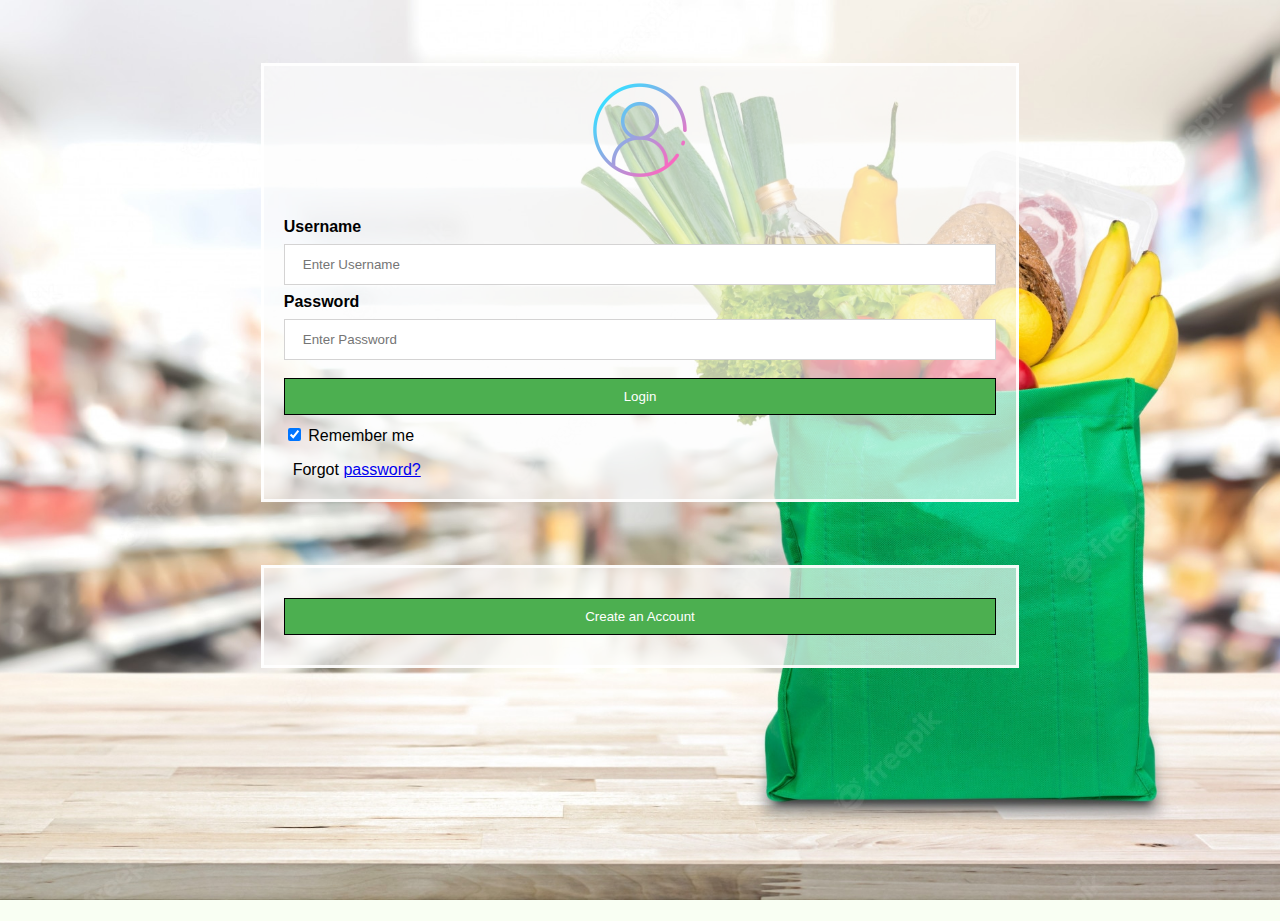
<file: index.html>
<!doctype html>

<html>
    <header>
        <meta charset="utf-8">
        <title>Fast Grocery</title>
        <link rel="stylesheet" href="index.css">
        <meta name="viewport" content="width=device-width, initial-scale=1, shrink-to-fit=no">
        <meta name="name" content="Fast Grocery">
    </header>

    <body>
         <form action="./home.html" >
            <div class="imgcontainer">
                <img src="./login.png" alt="Avatar" class="logo">
            </div>
                <div class="container">
                
                    <label><b>Username</b></label>
                    <input type="text" placeholder="Enter Username" name="username"></input>
                
                    <label><b>Password</b></label>
                    <input type="password" placeholder="Enter Password" name="pass"> </input>
                
                    <button type="submit">Login</button>
                    <input type="checkbox" checked="no"> Remember me </input>
                    <div><p></p></div> <div><p></p></div>
                     <span class="psw">&nbsp&nbspForgot <a href="/home.html">password?</a></span>
                </div>
            </div>
         </form>
         <form action="./signup.html" class="signupform">
            <div class="container">
                    <button type="submit" class="signUP">Create an Account</button>
            </div>
         </form>
    </body>

</html>
</file>
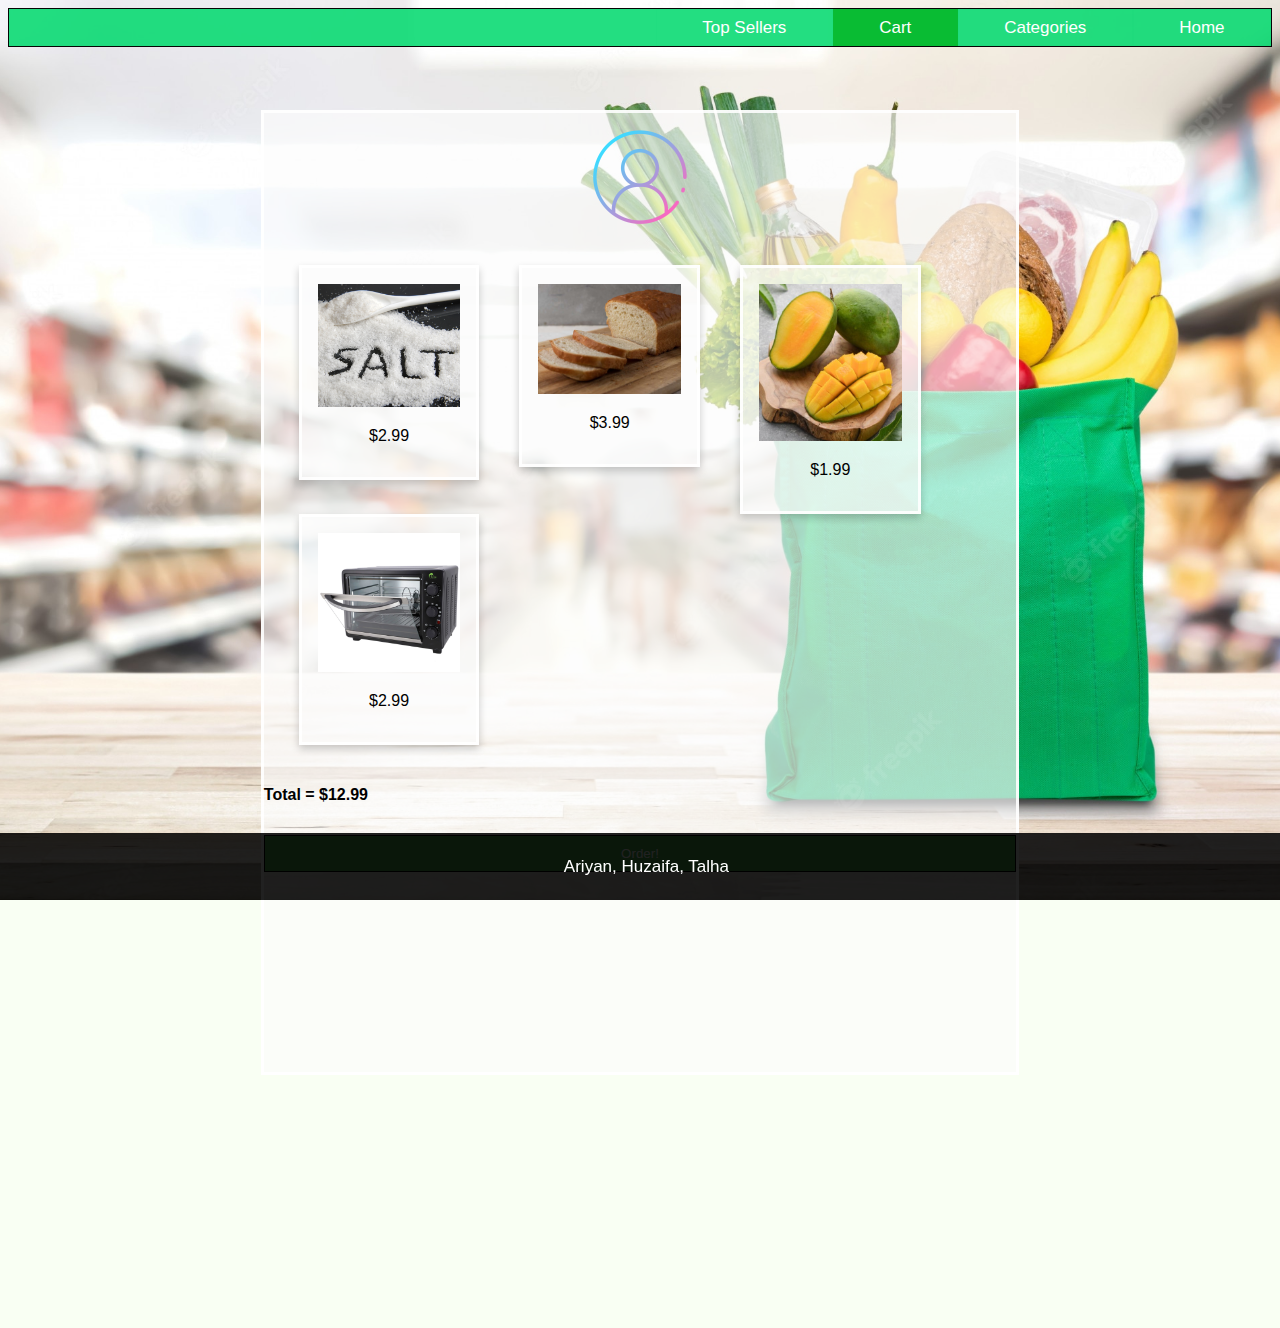
<file: cart.html>
<!doctype html>

<html>
    <header>
        <meta charset="utf-8">
        <title>Fast Grocery</title>
        <link rel="stylesheet" href="./cart.css">
        <meta name="viewport" content="width=device-width, initial-scale=1, shrink-to-fit=no">
        <meta name="name" content="Fast Grocery">
        <link rel="stylesheet" href="https://stackpath.bootstrapcdn.com/bootstrap/4.1.3/css/bootstrap.min.css" integrity="sha384-MCw98/SFnGE8fJT3GXwEOngsV7Zt27NXFoaoApmYm81iuXoPkFOJwJ8ERdknLPMO" crossorigin="anonymous">
        <link href='https://fonts.googleapis.com/css?family=Sofia' rel='stylesheet'>
    </header>

    <body>
        <div class="topnav">
            <a href="./home.html">Home</a>
            <a href="./categories.html">Categories</a>
            <a  class="active" href="./cart.html">Cart</a>
            <a href="./topseller.html">Top Sellers</a>
        </div>

         <form action="./payment.html">
            <div class="imgcontainer">
                <img src="./login.png" alt="Avatar" class="logo">
            </div>
                <div class="container">
                        <div class="row">
                            <div class="column">
                                <div class="card">
                                    <img class = "cardimage" src="./images/salt.png" alt="salt"></img>
                                    <p class="price">$2.99</p>
                                </div>
                            </div>
                            <div class="column">
                                <div class="card">
                                    <img class = "cardimage" src="./images/bread.png" alt="bread"></img>
                                    <p class="price">$3.99</p>
                                </div>
                            </div>
                            <div class="column">
                                <div class="card">
                                    <img class = "cardimage" src="./images/mango.png" alt="mango"></img>
                                    <p class="price">$1.99</p>
                                </div>
                            </div>
                            <div class="column">
                                <div class="card">
                                    <img class = "cardimage" src="./images/oven.png" alt="oven"></img>
                                    <p class="price">$2.99</p>
                                </div>
                            </div>
                            </div>
                        </div>

                    <label><h4>Total = $12.99</h4></label>
                    <button type="submit">Order!</button>

                </div>
            </div>
         </form>


    </body>
    

    <footer>
     <p>Ariyan, Huzaifa, Talha<br></p>
    </footer>

</html>
</file>
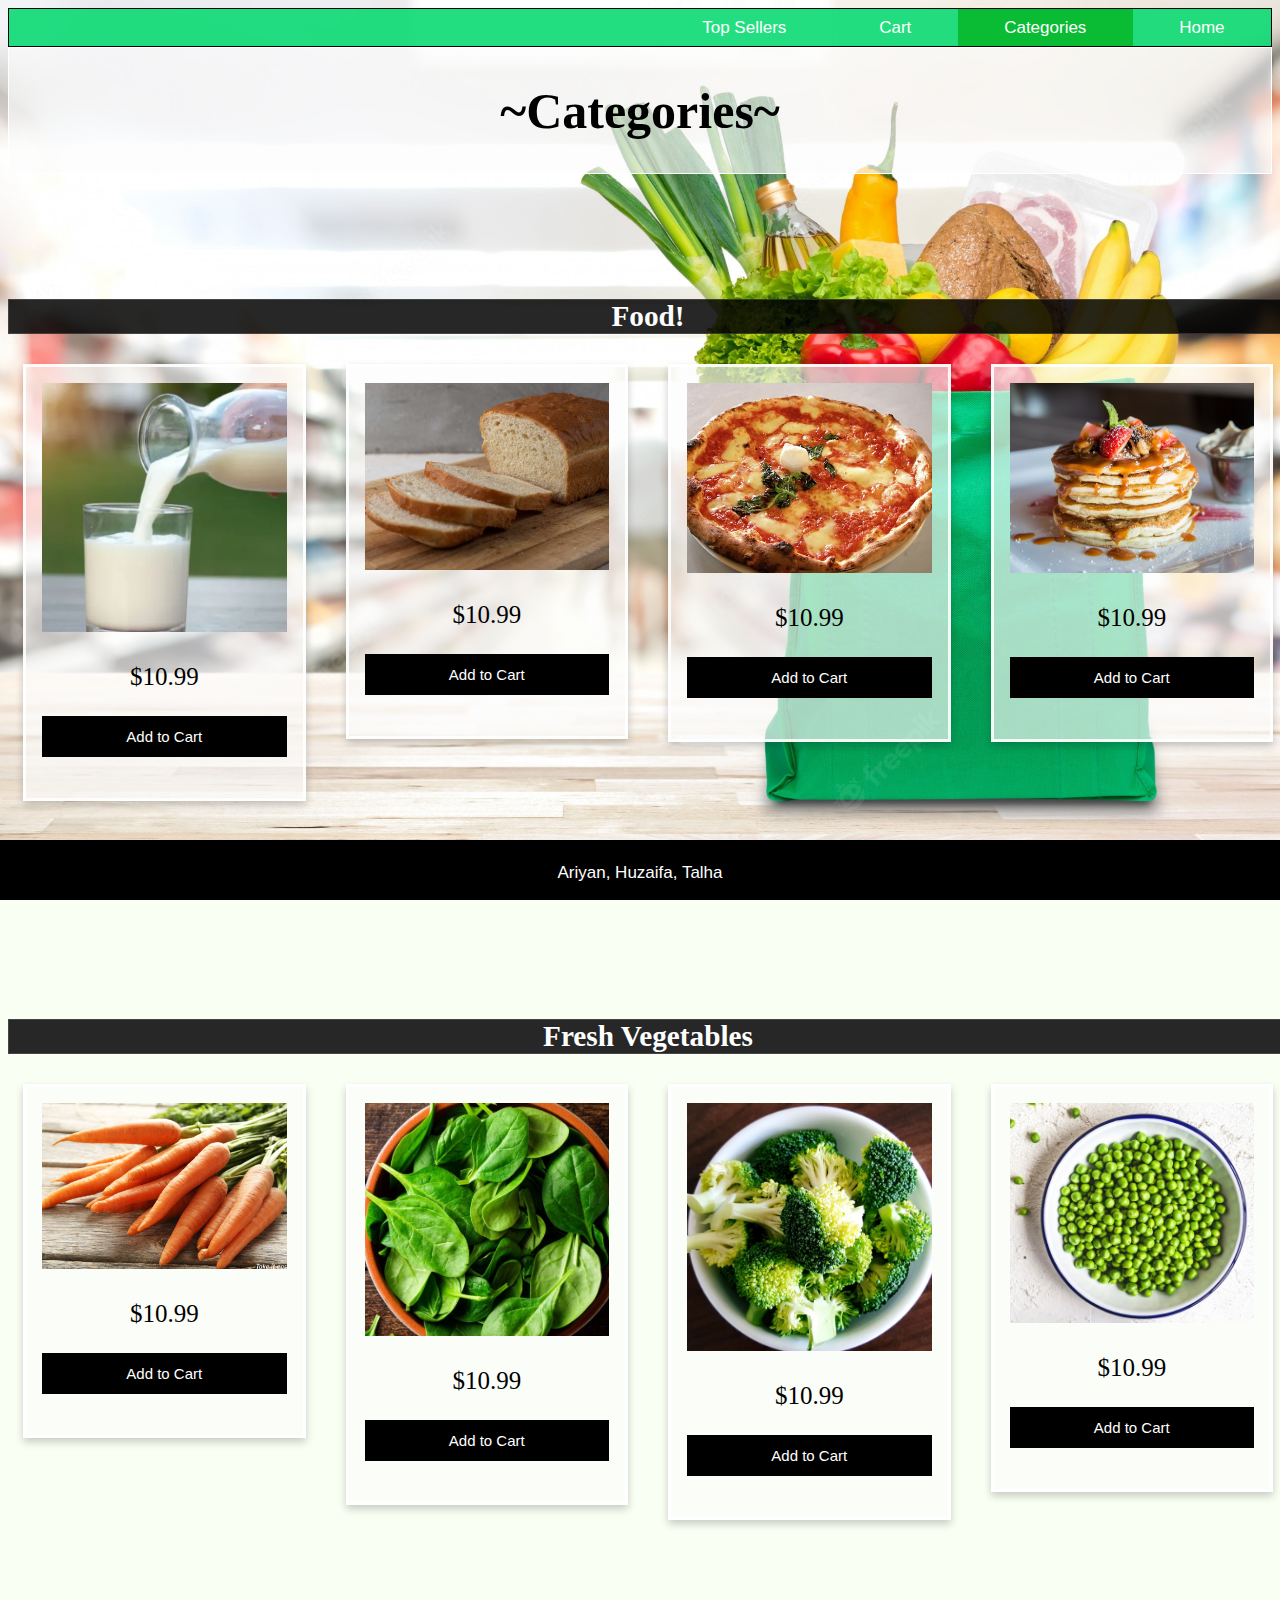
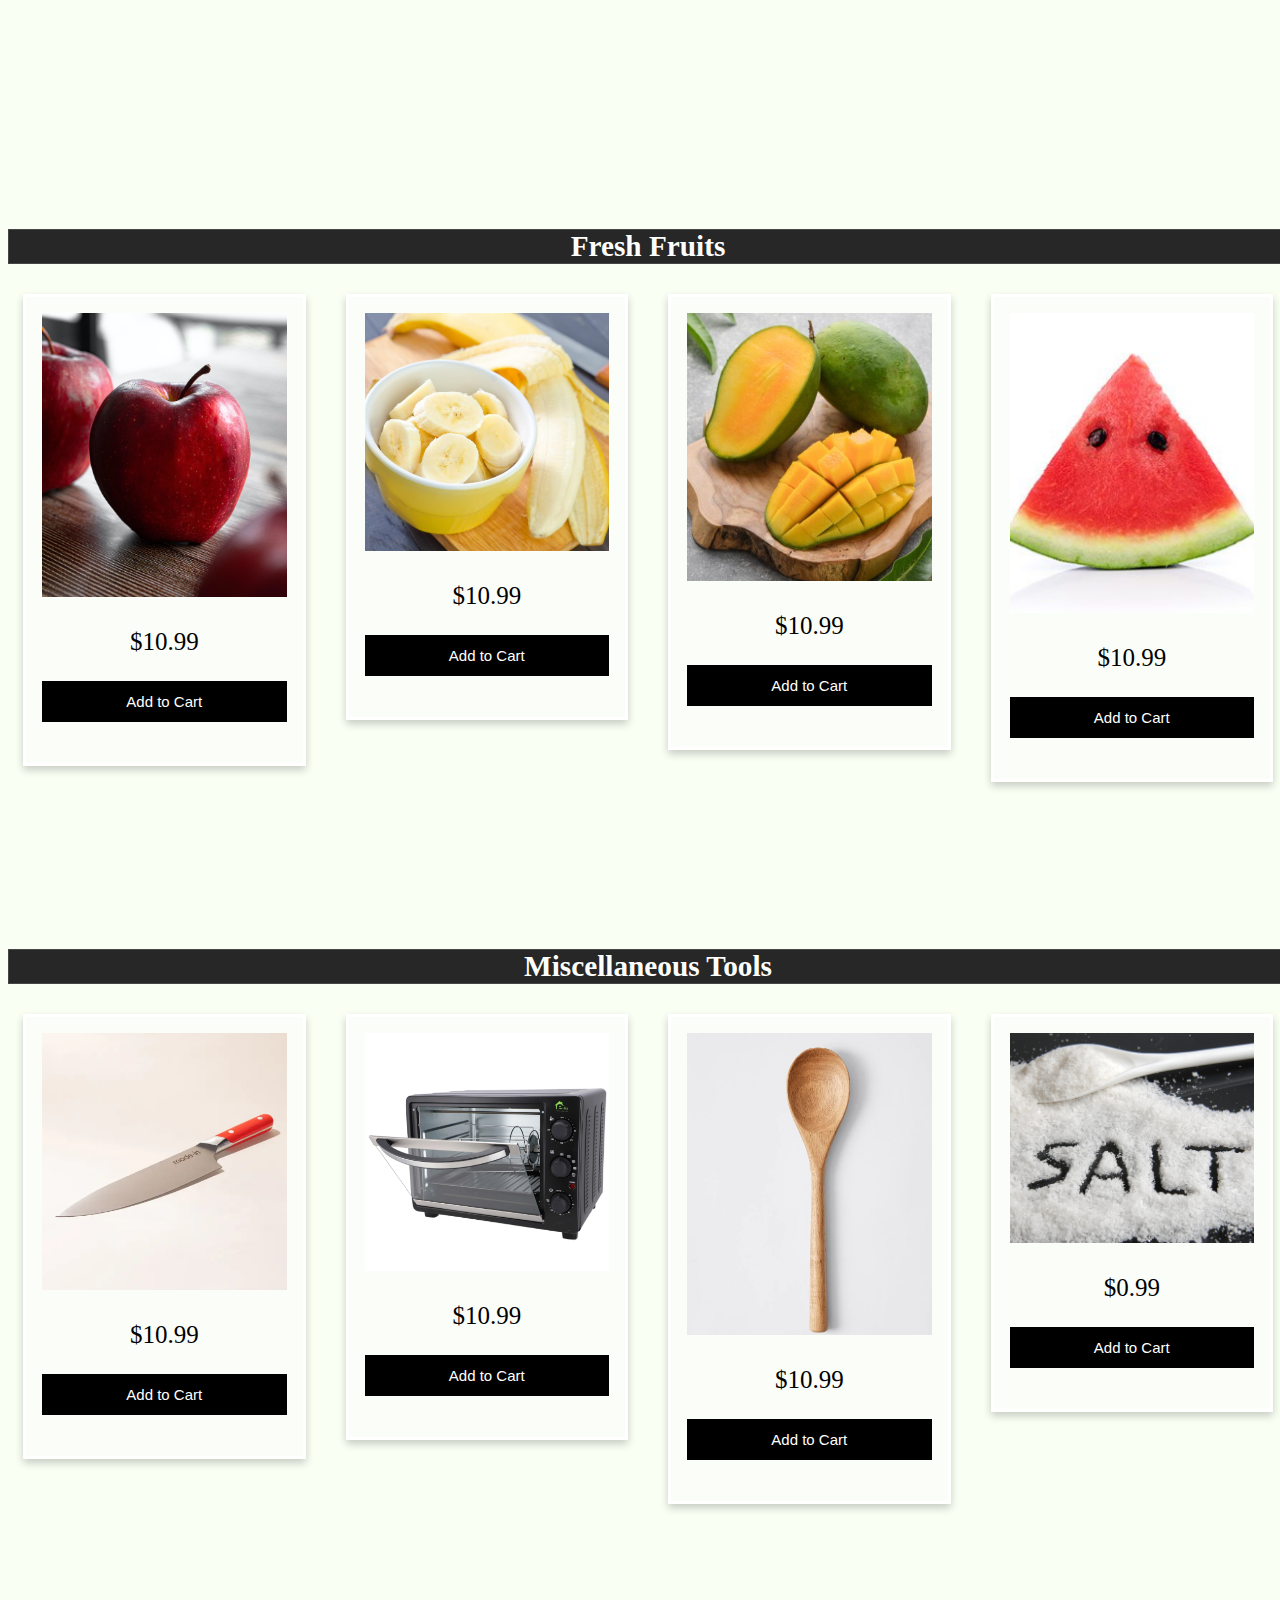
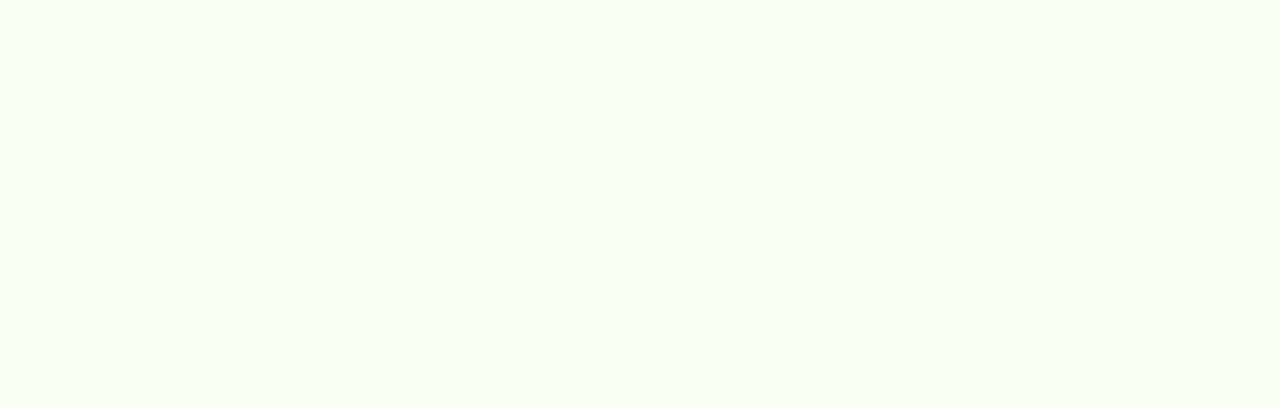
<file: categories.html>
<!doctype html>

<html>
    <header>
        <meta charset="utf-8">
        <title>Fast Grocery</title>
        <link rel="stylesheet" href="categories.css">
        <meta name="viewport" content="width=device-width, initial-scale=1, shrink-to-fit=no">
        <meta name="name" content="Fast Grocery">
    </header>

    <body>
        <div class="topnav">
        <a href="./home.html">Home</a>
        <a class="active" href="./categories.html">Categories</a>
        <a href="./cart.html">Cart</a>
        <a href="./topseller.html">Top Sellers</a>
        </div>

        <div class="title">
            <h1>~Categories~</h1>
        </div>
        <div class="Food">
            <h3>Food!</h3>
            <form action="./cart.html">
             <div class="row">
                <div class="column">
                    <div class="card">
                        <img src="/images/milk.png" alt="milk"></img>
                        <p class="price">$10.99</p>
                        <p><button type="submit">Add to Cart</button></p>
                    </div>
                </div>
                <div class="column">
                    <div class="card">
                        <img src="/images/bread.png" alt="bread"></img>
                        <p class="price">$10.99</p>
                        <p><button type="submit">Add to Cart</button></p>
                    </div>
                </div>
                <div class="column">
                    <div class="card">
                        <img src="/images/pizza.png" alt="pizza"></img>
                        <p class="price">$10.99</p>
                        <p><button type="submit">Add to Cart</button></p>
                    </div>
                </div>
                <div class="column">
                    <div class="card">
                        <img src="/images/pancake.png" alt="pancake"></img>
                        <p class="price">$10.99</p>
                        <p><button type="submit">Add to Cart</button></p>
                    </div>
                </div>
                </div>
            </div>
            </form>
        </div>

        <div class="Vegs">
            <h3>Fresh Vegetables</h3>
            <form action="./cart.html">
             <div class="row">
                <div class="column">
                    <div class="card">
                        <img src="/images/carrot.png" alt="carrot"></img>
                        <p class="price">$10.99</p>
                        <p><button type="submit">Add to Cart</button></p>
                    </div>
                </div>
                <div class="column">
                    <div class="card">
                        <img src="/images/spinach.png" alt="spinach"></img>
                        <p class="price">$10.99</p>
                        <p><button type="submit">Add to Cart</button></p>
                    </div>
                </div>
                <div class="column">
                    <div class="card">
                        <img src="/images/broccoli.png" alt="broccoli"></img>
                        <p class="price">$10.99</p>
                        <p><button type="submit">Add to Cart</button></p>
                    </div>
                </div>
                <div class="column">
                    <div class="card">
                        <img src="/images/peas.png" alt="peas"></img>
                        <p class="price">$10.99</p>
                        <p><button type="submit">Add to Cart</button></p>
                    </div>
                </div>
                </div>
            </div>
            <form action="./cart.html">
        </div>
        <div class="Fruits">
            <h3>Fresh Fruits</h3>
            <form action="./cart.html">
             <div class="row">
                <div class="column">
                    <div class="card">
                        <img src="/images/apples.png" alt="Apples"></img>
                        <p class="price">$10.99</p>
                        <p><button type="submit">Add to Cart</button></p>
                    </div>
                </div>
                <div class="column">
                    <div class="card">
                        <img src="/images/banana.png" alt="banana"></img>
                        <p class="price">$10.99</p>
                        <p><button type="submit">Add to Cart</button></p>
                    </div>
                </div>
                <div class="column">
                    <div class="card">
                        <img src="/images/mango.png" alt="mango"></img>
                        <p class="price">$10.99</p>
                        <p><button type="submit">Add to Cart</button></p>
                    </div>
                </div>
                <div class="column">
                    <div class="card">
                        <img src="/images/watermelon.png" alt="watermelon"></img>
                        <p class="price">$10.99</p>
                        <p><button type="submit">Add to Cart</button></p>
                    </div>
                </div>
                </div>
            </div>
            </form>
        </div>
        <div class="Misc">
            <h3>Miscellaneous Tools</h3>
            <form action="./cart.html">
             <div class="row">
                <div class="column">
                    <div class="card">
                        <img src="/images/knife.png" alt="knife"></img>
                        <p class="price">$10.99</p>
                        <p><button type="submit">Add to Cart</button></p>
                    </div>
                </div>
                <div class="column">
                    <div class="card">
                        <img src="/images/oven.png" alt="oven"></img>
                        <p class="price">$10.99</p>
                        <p><button type="submit">Add to Cart</button></p>
                    </div>
                </div>
                <div class="column">
                    <div class="card">
                        <img src="/images/spoon.png" alt="spoon"></img>
                        <p class="price">$10.99</p>
                        <p><button type="submit">Add to Cart</button></p>
                    </div>
                </div>
                <div class="column">
                    <div class="card">
                        <img src="/images/salt.png" alt="salt"></img>
                        <p class="price">$0.99</p>
                        <p><button type="submit">Add to Cart</button></p>
                    </div>
                </div>
                </div>
            </div>
            </form>
        </div>


    </body>

    <footer>
        <p>Ariyan, Huzaifa, Talha<br></p>
       </footer>

</html>
</file>
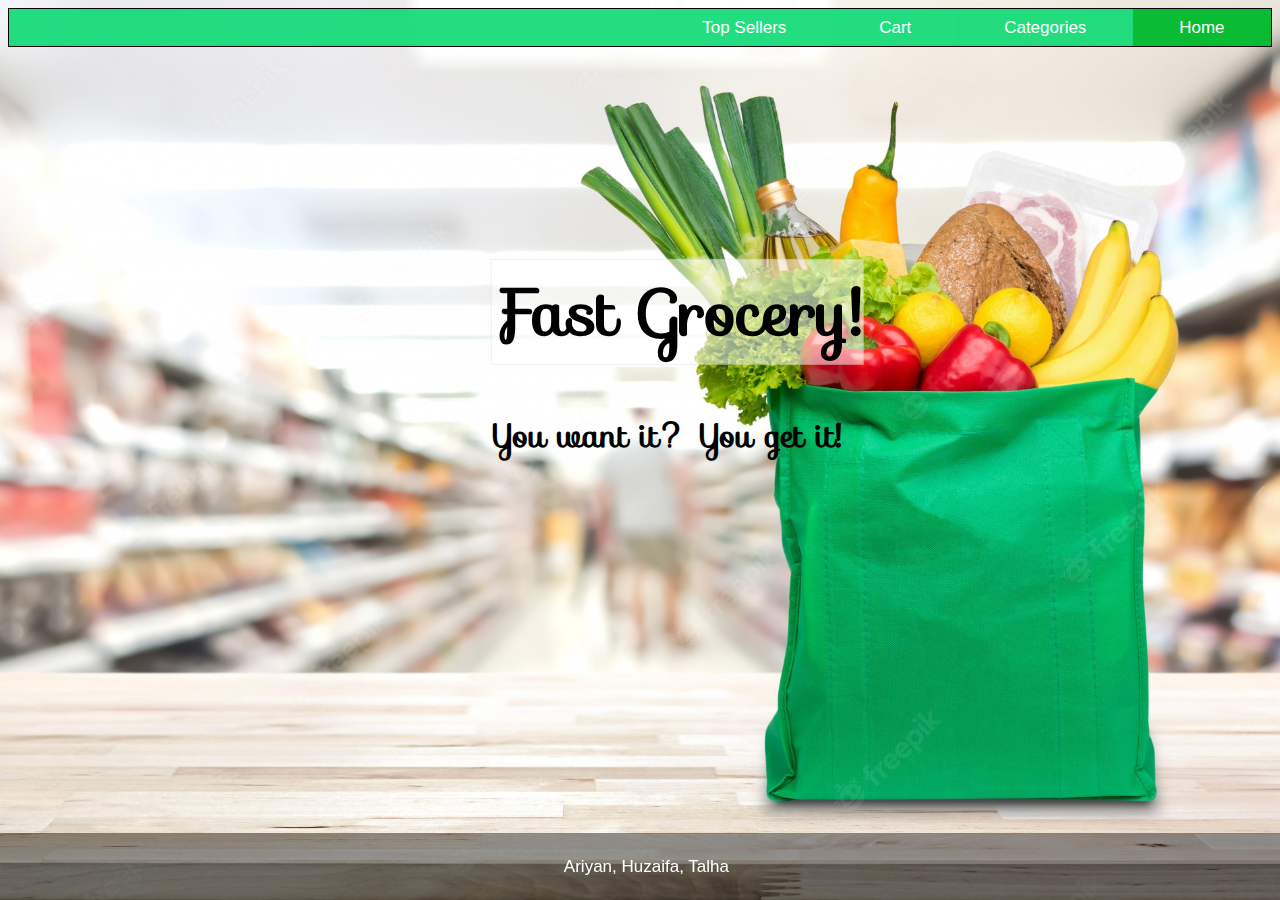
<file: home.html>
<!doctype html>

<html>
    <header>
        <meta charset="utf-8">
        <title>Fast Grocery</title>
        <link rel="stylesheet" href="./home.css">
        <meta name="viewport" content="width=device-width, initial-scale=1, shrink-to-fit=no">
        <meta name="name" content="Fast Grocery">
        <link href='https://fonts.googleapis.com/css?family=Sofia' rel='stylesheet'>
    </header>

    <body>
        <div class="topnav">
        <a class="active" href="./home.html">Home</a>
        <a href="./categories.html">Categories</a>
        <a href="./cart.html">Cart</a>
        <a href="./topseller.html">Top Sellers</a>
        </div>

        <div class = "fasttitle">
            <h1>Fast Grocery!</h1>
            <div><h4>You want it? You get it!</h4></div>
        </div>
    </body>

    <footer>
     <p>Ariyan, Huzaifa, Talha<br></p>
    </footer>

</html>
</file>
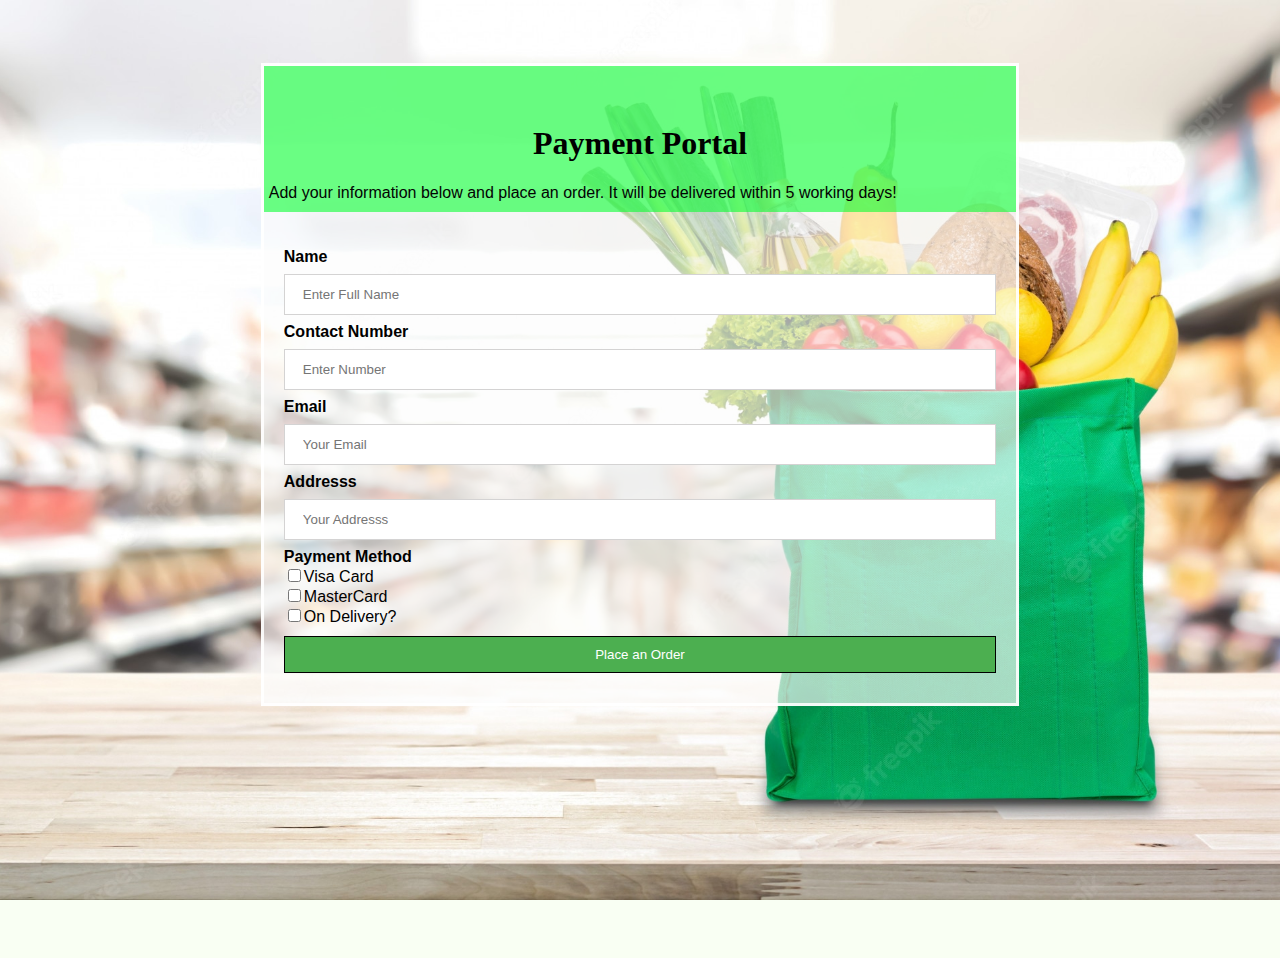
<file: payment.html>
<!doctype html>

<html>
    <header>
        <meta charset="utf-8">
        <title>Fast Grocery</title>
        <link rel="stylesheet" href="payment.css">
        <meta name="viewport" content="width=device-width, initial-scale=1, shrink-to-fit=no">
        <meta name="name" content="Fast Grocery">
    </header>

    <body>
         <form action="./home.html" >
            <div class="title">
                <h1 class="paymenttitle"><b>Payment Portal</b></h1>
                <div><p class="paymenttext">Add your information below and place an order. It will be delivered within 5 working days!</p></div>
            </div>
                <div class="container">
                    <label><b>Name</b></label>
                    <input type="text" placeholder="Enter Full Name" name="username"></input>
                
                    <label><b>Contact Number</b></label>
                    <input type="text" placeholder="Enter Number" name="number"> </input>

                    <label><b>Email</b></label>
                    <input type="text" placeholder="Your Email" name="Email"> </input>

                    <label><b>Addresss</b></label>
                    <input type="text" placeholder="Your Addresss" name="Addresss"> </input>

                    <label><b>Payment Method</b></label>
                    <div>
                        <div>
                            <input type="checkbox" >Visa Card</input>
                        </div>
                        <div>
                            <input type="checkbox" >MasterCard</input>
                        </div>
                        <div>
                            <input type="checkbox" >On Delivery?</input>
                        </div>
                    </div>

                    <button type="submit">Place an Order</button>
                </div>
            </div>
         </form>
    </body>
</html>
</file>
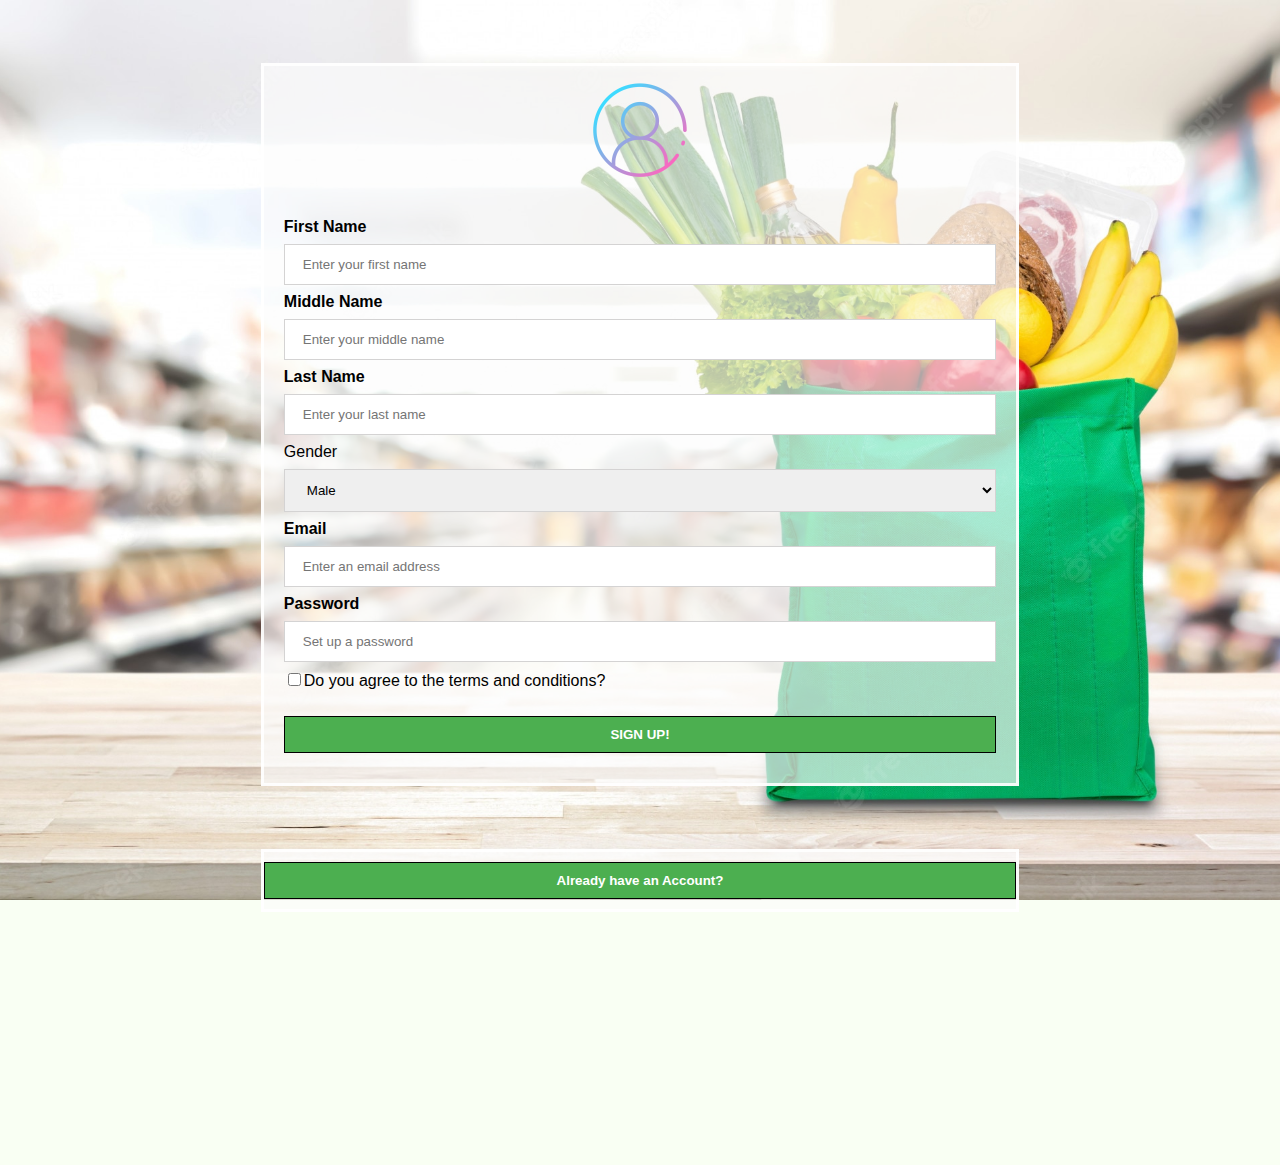
<file: signup.html>
<!doctype html>

<html>
    <header>
        <meta charset="utf-8">
        <title>Fast Grocery</title>
        <link rel="stylesheet" href="./signup.css">
        <meta name="viewport" content="width=device-width, initial-scale=1, shrink-to-fit=no">
        <meta name="name" content="Fast Grocery">
    </header>

    <body>
         <form action="./home.html" > 
         <!--form is used to take input. without it, the button does not redirect to a new website-->
            <div class="imgcontainer">
                <img src="./login.png" alt="Avatar" class="logo">
            </div>

             <div class="container">
                <label><b>First Name</b></label>
                <input type="text" placeholder="Enter your first name" name="firstname"></input>
                <label><b>Middle Name</b></label>
                <input type="text" placeholder="Enter your middle name" name="middlename"> </input>
                <label><b>Last Name</b></label>
                <input type="text" placeholder="Enter your last name" name="lastname"> </input>
                <label for="Gender">Gender</label>
                <select name="Gender" id="Gender" class="gender">
                <option value="Male">Male</option>
                <option value="Female">Female</option>
                <option value="Other">Other</option>
                </select>
                <label><b>Email</b></label>
                <input type="text" placeholder="Enter an email address" name="emailaddress"> </input>
                <label><b>Password</b></label>
                <input type="password" placeholder="Set up a password" name="setpass"> </input>
                <input type="checkbox">Do you agree to the terms and conditions? </input>
                <div><p></p></div>                
                <button type="submit"><b>SIGN UP!</b></button>
             </div>
         </form>
         <form action="./index.html" class="signinform">
             <div>
                <button type="submit"><b>Already have an Account?</b></button>
             </div>
         </form>
    </body>

</html>
</file>
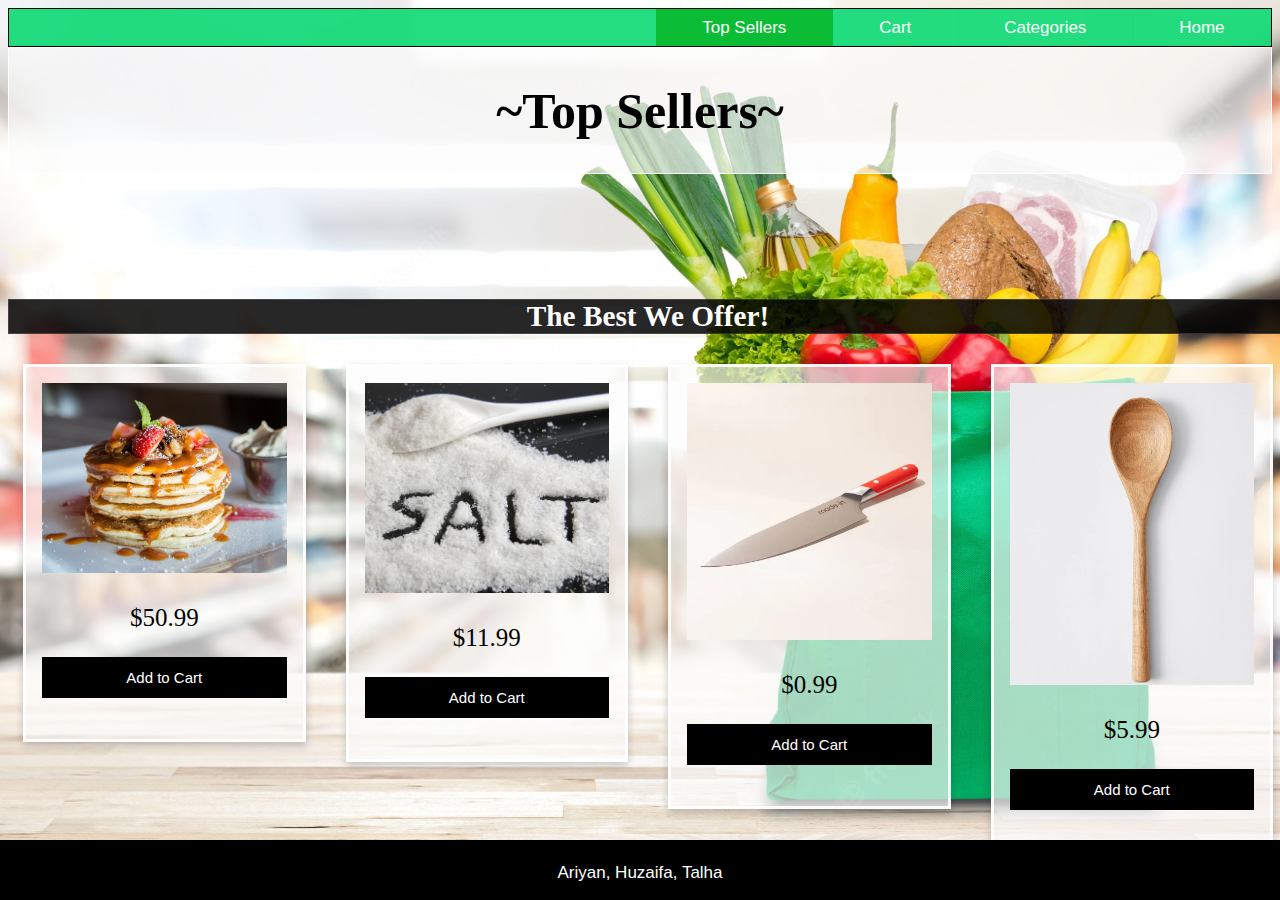
<file: topseller.html>
<!doctype html>

<html>
    <header>
        <meta charset="utf-8">
        <title>Fast Grocery</title>
        <link rel="stylesheet" href="topseller.css">
        <meta name="viewport" content="width=device-width, initial-scale=1, shrink-to-fit=no">
        <meta name="name" content="Fast Grocery">
    </header>

    <body>
        <div class="topnav">
            <a href="./home.html">Home</a>
            <a href="./categories.html">Categories</a>
            <a href="./cart.html">Cart</a>
            <a class="active" href="./topseller.html">Top Sellers</a>
        </div>

        <div class="title">
            <h1>~Top Sellers~</h1>
        </div>
        <div class="Food">
            <h3>The Best We Offer!</h3>
            <form action="./cart.html">
             <div class="row">
                <div class="column">
                    <div class="card">
                        <img src="/images/pancake.png" alt="pancake"></img>
                        <p class="price">$50.99</p>
                        <p><button type="submit">Add to Cart</button></p>
                    </div>
                </div>
                <div class="column">
                    <div class="card">
                        <img src="/images/salt.png" alt="salt"></img>
                        <p class="price">$11.99</p>
                        <p><button type="submit">Add to Cart</button></p>
                    </div>
                </div>
                <div class="column">
                    <div class="card">
                        <img src="/images/knife.png" alt="knife"></img>
                        <p class="price">$0.99</p>
                        <p><button type="submit">Add to Cart</button></p>
                    </div>
                </div>
                <div class="column">
                    <div class="card">
                        <img src="/images/spoon.png" alt="spoon"></img>
                        <p class="price">$5.99</p>
                        <p><button type="submit">Add to Cart</button></p>
                    </div>
                </div>
                </div>
            </div>
            </form>
        </div>


    </body>

    <footer>
        <p>Ariyan, Huzaifa, Talha<br></p>
    </footer>

</html>
</file>
<file: index.css>
body {
background-image: url('/log-in-bg.jpg');      /*adds background image*/
background-color: #f7fff0c9;                      /*color when there is no bg loading.*/
background-position: center center;                 /*makes it so its always at the center.*/
background-size: cover;                             /*covers the entire space */
background-repeat: no-repeat;                       /*does not repeat to fill spaces*/
background-attachment: fixed;                       /*is fixed and does not move*/
font-family: "Source Sans Pro", sans-serif;         /*Gives all the body a nice font*/
font-weight: normal;                                /*Font's thickness*/
}

form {
    border: 3px solid #ffffffdc;
    background-color: rgba(252, 252, 252, 0.658);
    margin-top: 5%;
    margin-left: 20%;
    margin-right: 20%;
    margin-bottom: 20%;
}
.signupform{
     margin-top: -15%;
}

.imgcontainer {
    text-align: center;
    border: 20%;
}
.logo{
    width: 17%;
    height: auto;
}

input[type=text],
input[type=password] {
    width: 100%;
    min-width: 20px;
    min-height: 5px;
    padding: 12px 18px;
    margin: 8px 0;
    display: inline-block;
    border: 1px solid rgb(212, 211, 211);
    box-sizing: border-box;
}
button {
    background-color: #4CAF50;
    color: white;
    padding: 10px 1px;
    margin: 10px 0px;
    border: 1px solid black;
    cursor: pointer;
    width: 100%;
}
.container {
   padding: 20px;
}
button:hover {
   opacity: 0.9;
}

img{
    width: 100%;
    max-width: 100%;
    overflow: hidden;
  }
</file>
<file: cart.css>
body {
background-image: url('/log-in-bg.jpg');            /*adds background image*/
background-color: #f7fff0c9;                      /*color when there is no bg loading.*/
background-position: center center;                 /*makes it so its always at the center.*/
background-size: cover;                             /*covers the entire space */
background-repeat: no-repeat;                       /*does not repeat to fill spaces*/
background-attachment: fixed;                       /*is fixed and does not move*/
font-family: "Source Sans Pro", sans-serif;         /*Gives all the body a nice font*/
font-weight: normal;                                /*Font's thickness*/
}

/* Add a green background color to the navigation bar*/
.topnav 
{
  background-color: rgba(6, 218, 112, 0.884);
  border: 1px solid rgb(5, 5, 5);
  overflow: hidden;
}

/* Style the links inside the navigation bar */
.topnav a {
  float: right;
  border: 1px solid rgba(0, 187, 115, 0.034);
  color: #ffffff;
  text-align: center;
  padding: 0.6% 3.6%;
  text-decoration: none;
  font-size: 17px;
}

/* Change the color of links on hover */
.topnav a:hover {
  background-color: #01b119be;
  color: black;
}

/* Add a color to the active/current link */
.topnav a.active {
  background-color: #01b119be;
  color: white;
}

footer {
  text-align: center;
  padding:0.5%;
  background-color: rgba(0, 0, 0, 0.87);
  font-size: 17px;
  color: #ffffff;
  position: fixed;
  left: 0;
  bottom: 0;
  width: 100%;
}
footer a{
  text-align: center;
  color: #ffffff;
  text-decoration: none;
  font-size: 17px;
}
form {
    border: 3px solid #ffffffdc;
    background-color: rgba(252, 252, 252, 0.658);
    margin-top: 5%;
    margin-left: 20%;
    margin-right: 20%;
    margin-bottom: 20%;
}


.imgcontainer {
    text-align: center;
    border: 20%;
}
.logo{
    width: 17%;
    height: auto;
}

button {
    background-color: #4CAF50;
    color: white;
    padding: 10px 1px;
    margin: 10px 0px;
    border: 1px solid black;
    cursor: pointer;
    width: 100%;
    margin-bottom: 200px;
}
.container {
   padding: 20px;
}
button:hover {
   opacity: 0.9;
}
/* Float four columns side by side */
.column {
  float: left;
  width: 25%;
  padding: 0 20px;
}

/* Remove extra left and right margins, due to padding in columns */
.row {
  margin: 0 -5px;
}

/* Clear floats after the columns */
.row:after {
  content: "";
  display: table;
  clear: both;
}

/* Style the counter cards */
.card {
  box-shadow: 0 4px 8px 0 rgba(0, 0, 0, 0.2); /* this adds the "card" effect */
  padding: 16px;
  text-align: center;
    border: 3px solid #ffffffdc;
    background-color: rgba(252, 252, 252, 0.658);
}
.cardimage{
  width: 100%;
  max-width: 100%;
  overflow: hidden;
}
</file>
<file: categories.css>
html {
    height:200%;
}
body {
    min-height: 200%;
}
 body {
background-image: url('./log-in-bg.jpg');            /*adds background image*/
background-color: #f7fff0c9;                      /*color when there is no bg loading.*/
background-position: center center;                 /*makes it so its always at the center.*/
background-size: cover;                             /*covers the entire space */
background-repeat: no-repeat;                       /*does not repeat to fill spaces*/
background-attachment: fixed;                       /*is fixed and does not move*/
font-family: Arial, Helvetica, sans-serif;         /*Gives all the body a nice font*/
font-weight: normal;                                /*Font's thickness*/

}

/* Add a green background color to the navigation bar*/
.topnav {
  background-color: rgba(6, 218, 112, 0.884);
  border: 1px solid rgb(5, 5, 5);
  overflow: hidden;
}
/* Style the links inside the navigation bar */
.topnav a 
{
  float: right;
  border: 1px solid rgba(0, 187, 115, 0.034);
  color: #ffffff;
  text-align: center;
  padding: 0.6% 3.6%;
  text-decoration: none;
  font-size: 17px;
}

/* Change the color of links on hover */
.topnav a:hover 
{
  background-color: #01b119be;
  color: black;
}

/* Add a color to the active/current link */
.topnav a.active 
{
  background-color: #01b119be;
  color: white;
}

footer {
  text-align: center;
  padding:0.5%;
  background-color: rgb(0, 0, 0);
  font-size: 17px;
  color: #ffffff;
  position: fixed;
  left: 0;
  bottom: 0;
  width: 100%;
  height: 60px;
}
footer a{
  text-align: center;
  color: #ffffff;
  text-decoration: none;
  font-size: 17px;

}
@media screen and (min-width: 744px){
.title{
  background-color: rgba(252, 252, 252, 0.658);
  border: 1px solid rgb(255, 255, 255);
  overflow: hidden;
    font-family: 'Sofia';
    font-size: 25px;
    margin: 0;

}
}
@media screen and (max-width: 744px){
.title{
    background-color: rgba(252, 252, 252, 0.658);
  border: 1px solid rgb(255, 255, 255);
  overflow: hidden;
    font-family: 'Sofia';
    font-size: 15px;
    margin: 0;

}  
}
.title h1{
  width: 100%;
  text-align: center;
}
.Food{
    font-family: 'Sofia';
    font-size: 25px;
    position: absolute;
    width: 100%;
    top: 30%;
    -ms-transform: translate(-30%,);
    transform: translate(-30%,);
    text-align: center;
}
.Food h3{
    color: rgb(255, 255, 255);
    background: rgba(2, 2, 2, 0.856);
    border: 1px solid rgba(196, 196, 196, 0.199);
}

.Vegs{
    font-family: 'Sofia';
    font-size: 25px;
    position: absolute;
    width: 100%;
    top: 110%;
    -ms-transform: translate(-110%,);
    transform: translate(-110%,);
    text-align: center;
}

.Vegs h3{
    color: rgb(255, 255, 255);
    background: rgba(2, 2, 2, 0.856);
    border: 1px solid rgba(196, 196, 196, 0.199);
}

.Fruits{
    font-family: 'Sofia';
    font-size: 25px;
    position: absolute;
    width: 100%;
    top: 200%;
    -ms-transform: translate(-200%,);
    transform: translate(-200%,);
    text-align: center;
}

.Fruits h3{
    color: rgb(255, 255, 255);
    background: rgba(2, 2, 2, 0.856);
    border: 1px solid rgba(196, 196, 196, 0.199);
}
.Misc{
    font-family: 'Sofia';
    font-size: 25px;
    position: absolute;
    width: 100%;
    top: 280%;
    -ms-transform: translate(-280%,);
    transform: translate(-280%,);
    text-align: center;
}

.Misc h3{
    color: rgb(255, 255, 255);
    background: rgba(2, 2, 2, 0.856);
    border: 1px solid rgba(196, 196, 196, 0.199);
}
.card button {
  border: none;
  outline: 0;
  padding: 12px;
  color: white;
  background-color: #000;
  text-align: center;
  cursor: pointer;
  width: 100%;
  font-size: 15px;
}


.card button:hover {
  opacity: 0.7;
}


* {
  box-sizing: border-box;
}


/* Float four columns side by side */
.column {
  float: left;
  width: 25%;
  padding: 0 20px;
}

/* Remove extra left and right margins, due to padding in columns */
.row {
  margin: 0 -5px;
}

/* Clear floats after the columns */
.row:after {
  content: "";
  display: table;
  clear: both;
}

/* Style the counter cards */
.card {
  box-shadow: 0 4px 8px 0 rgba(0, 0, 0, 0.2); /* this adds the "card" effect */
  padding: 16px;
  text-align: center;
    border: 3px solid #ffffffdc;
    background-color: rgba(252, 252, 252, 0.658);
}

.cardimage{
  width: 100%;
  max-width: 100%;
  overflow: hidden;
}
img{
  width: 100%;
  max-width: 100%;
  overflow: hidden;
}
</file>
<file: home.css>
body {
background-image: url('/log-in-bg.jpg');            /*adds background image*/
background-color: #f7fff0c9;                      /*color when there is no bg loading.*/
background-position: center center;                 /*makes it so its always at the center.*/
background-size: cover;                             /*covers the entire space */
background-repeat: no-repeat;                       /*does not repeat to fill spaces*/
background-attachment: fixed;                       /*is fixed and does not move*/
font-family: "Source Sans Pro", sans-serif;         /*Gives all the body a nice font*/
font-weight: normal;                                /*Font's thickness*/
}

/* Add a green background color to the navigation bar*/
.topnav 
{
  background-color: rgba(6, 218, 112, 0.884);
  border: 1px solid rgb(5, 5, 5);
  overflow: hidden;
}

/* Style the links inside the navigation bar */
.topnav a {
  float: right;
  border: 1px solid rgba(0, 187, 115, 0.034);
  color: #ffffff;
  text-align: center;
  padding: 0.6% 3.6%;
  text-decoration: none;
  font-size: 17px;
}

/* Change the color of links on hover */
.topnav a:hover {
  background-color: #01b119be;
  color: black;
}

/* Add a color to the active/current link */
.topnav a.active {
  background-color: #01b119be;
  color: white;
}

footer {
  text-align: center;
  padding:0.5%;
  background-color: rgba(0, 0, 0, 0.411);
  font-size: 17px;
  color: #ffffff;
  position: fixed;
  left: 0;
  bottom: 0;
  width: 100%;
}
footer a{
  text-align: center;
  color: #ffffff;
  text-align: center;
  text-decoration: none;
  font-size: 17px;
}

@media screen and (min-width: 744px){
.fasttitle{
    font-family: 'Sofia';
    font-size: 33px;
    margin: 0;
    position: absolute;
    top: 40%;
    left: 50%;
    -ms-transform: translate(-40%, -50%);
    transform: translate(-40%, -50%);
}
.fasttitle h3{
font-size: 15px;
}
}

@media screen and (max-width: 744px){
.fasttitle{
    font-family: 'Sofia';
    font-size: 15px;
    margin: 0;
    position: absolute;
    top: 40%;
    left: 50%;
    -ms-transform: translate(-40%, -50%);
    transform: translate(-40%, -50%);
}
.fasttitle h3{
font-size:7px;
}
}

.fasttitle h1{
    color: rgb(0, 0, 0);
    background: rgba(255, 255, 255, 0.541);
    border: 1px solid rgba(0, 0, 0, 0.062);
}


.fasttitle h3{
    color: rgb(0, 0, 0);
    background: rgba(255, 255, 255, 0.541);
    border: 1px solid rgba(0, 0, 0, 0.356);
    font-size: 15px;
}
</file>
<file: payment.css>
body {
background-image: url('/log-in-bg.jpg');      /*adds background image*/
background-color: #f7fff0c9;                      /*color when there is no bg loading.*/
background-position: center center;                 /*makes it so its always at the center.*/
background-size: cover;                             /*covers the entire space */
background-repeat: no-repeat;                       /*does not repeat to fill spaces*/
background-attachment: fixed;                       /*is fixed and does not move*/
font-family: "Source Sans Pro", sans-serif;         /*Gives all the body a nice font*/
font-weight: normal;                                /*Font's thickness*/
}

form {
    border: 3px solid #ffffffdc;
    background-color: rgba(252, 252, 252, 0.658);
    margin-top: 5%;
    margin-left: 20%;
    margin-right: 20%;
    margin-bottom: 20%;
}
.signupform{
     margin-top: -15%;
}

.title 
{
    padding-top: 5%;
    width: 100%;
    text-align: left;
    background-color: rgba(7, 255, 48, 0.596);
}

.logo{
    width: 17%;
    height: auto;
}

input[type=text],
input[type=password] {
    width: 100%;
    min-width: 20px;
    min-height: 5px;
    padding: 12px 18px;
    margin: 8px 0;
    display: inline-block;
    border: 1px solid rgb(212, 211, 211);
    box-sizing: border-box;
}
button {
    background-color: #4CAF50;
    color: white;
    padding: 10px 1px;
    margin: 10px 0px;
    border: 1px solid black;
    cursor: pointer;
    width: 100%;
}
.container {
   padding: 20px;
}
button:hover {
   opacity: 0.9;
}
.paymenttitle{
    color: #000000;
    text-align: center;
    font-family: 'Sofia';
}
.paymenttext{
    color: rgb(3, 3, 3);
    padding-bottom: 10px;
    padding-left: 5px;
}
img{
    width: 100%;
    max-width: 100%;
    overflow: hidden;
  }
</file>
<file: signup.css>
body {
background-image: url('/log-in-bg.jpg');      /*adds background image*/
background-color: #f7fff0c9;                      /*color when there is no bg loading.*/
background-position: center center;                 /*makes it so its always at the center.*/
background-size: cover;                             /*covers the entire space */
background-repeat: no-repeat;                       /*does not repeat to fill spaces*/
background-attachment: fixed;                       /*is fixed and does not move*/
font-family: "Source Sans Pro", sans-serif;         /*Gives all the body a nice font*/
font-weight: normal;                                /*Font's thickness*/
}

form {
    border: 3px solid #ffffffdc;
    background-color: rgba(252, 252, 252, 0.658);
    margin-top: 5%;
    margin-left: 20%;
    margin-right: 20%;
    margin-bottom: 20%;
}
.signinform{
     margin-top: -15%;
}
.imgcontainer {
    text-align: center;
    border: 20%;
}
.logo{
    width: 17%;
    height: auto;
}
.gender{
    width: 100%;
    min-width: 20px;
    min-height: 5px;
    padding: 12px 18px;
    margin: 8px 0;
    display: inline-block;
    border: 1px solid rgb(212, 211, 211);
    box-sizing: border-box;
}
input[type=text],
input[type=password] {
    width: 100%;
    min-width: 20px;
    min-height: 5px;
    padding: 12px 18px;
    margin: 8px 0;
    display: inline-block;
    border: 1px solid rgb(212, 211, 211);
    box-sizing: border-box;
}
button {
    background-color: #4CAF50;
    color: white;
    padding: 10px 1px;
    margin: 10px 0px;
    border: 1px solid black;
    cursor: pointer;
    width: 100%;
}
.container {
   padding: 20px;
}
button:hover {
   opacity: 0.9;
}

img{
    width: 100%;
    max-width: 100%;
    overflow: hidden;
  }
</file>
<file: topseller.css>
body {
background-image: url('./log-in-bg.jpg');            /*adds background image*/
background-color: #f7fff0c9;                      /*color when there is no bg loading.*/
background-position: center center;                 /*makes it so its always at the center.*/
background-size: cover;                             /*covers the entire space */
background-repeat: no-repeat;                       /*does not repeat to fill spaces*/
background-attachment: fixed;                       /*is fixed and does not move*/
font-family: Arial, Helvetica, sans-serif;         /*Gives all the body a nice font*/
font-weight: normal;                                /*Font's thickness*/

}

/* Add a green background color to the navigation bar*/
.topnav {
  background-color: rgba(6, 218, 112, 0.884);
  border: 1px solid rgb(5, 5, 5);
  overflow: hidden;
}
/* Style the links inside the navigation bar */
.topnav a 
{
  float: right;
  border: 1px solid rgba(0, 187, 115, 0.034);
  color: #ffffff;
  text-align: center;
  padding: 0.6% 3.6%;
  text-decoration: none;
  font-size: 17px;
}

/* Change the color of links on hover */
.topnav a:hover 
{
  background-color: #01b119be;
  color: black;
}

/* Add a color to the active/current link */
.topnav a.active 
{
  background-color: #01b119be;
  color: white;
}

footer {
  text-align: center;
  padding:0.5%;
  background-color: rgb(0, 0, 0);
  font-size: 17px;
  color: #ffffff;
  position: fixed;
  left: 0;
  bottom: 0;
  width: 100%;
  height: 60px;
}
footer a{
  text-align: center;
  color: #ffffff;
  text-decoration: none;
  font-size: 17px;

}
@media screen and (min-width: 744px){
.title{
  background-color: rgba(252, 252, 252, 0.658);
  border: 1px solid rgb(255, 255, 255);
  overflow: hidden;
    font-family: 'Sofia';
    font-size: 25px;
    margin: 0;

}
}
@media screen and (max-width: 744px){
.title{
    background-color: rgba(252, 252, 252, 0.658);
  border: 1px solid rgb(255, 255, 255);
  overflow: hidden;
    font-family: 'Sofia';
    font-size: 15px;
    margin: 0;

}  
}
.title h1{
  width: 100%;
  text-align: center;
}
.Food{
    font-family: 'Sofia';
    font-size: 25px;
    position: absolute;
    width: 100%;
    top: 30%;
    -ms-transform: translate(-30%,);
    transform: translate(-30%,);
    text-align: center;
}
.Food h3{
    color: rgb(255, 255, 255);
    background: rgba(2, 2, 2, 0.856);
    border: 1px solid rgba(196, 196, 196, 0.199);
}

.card button {
  border: none;
  outline: 0;
  padding: 12px;
  color: white;
  background-color: #000;
  text-align: center;
  cursor: pointer;
  width: 100%;
  font-size: 15px;
}


.card button:hover {
  opacity: 0.7;
}


* {
  box-sizing: border-box;
}


/* Float four columns side by side */
.column {
  float: left;
  width: 25%;
  padding: 0 20px;
}

/* Remove extra left and right margins, due to padding in columns */
.row {
  margin: 0 -5px;
}

/* Clear floats after the columns */
.row:after {
  content: "";
  display: table;
  clear: both;
}

/* Style the counter cards */
.card {
  box-shadow: 0 4px 8px 0 rgba(0, 0, 0, 0.2); /* this adds the "card" effect */
  padding: 16px;
  text-align: center;
    border: 3px solid #ffffffdc;
    background-color: rgba(252, 252, 252, 0.658);
}

.cardimage{
  width: 100%;
  overflow: hidden;
}
img{
  width: 100%;
  max-width: 100%;
  overflow: hidden;
}
</file>
